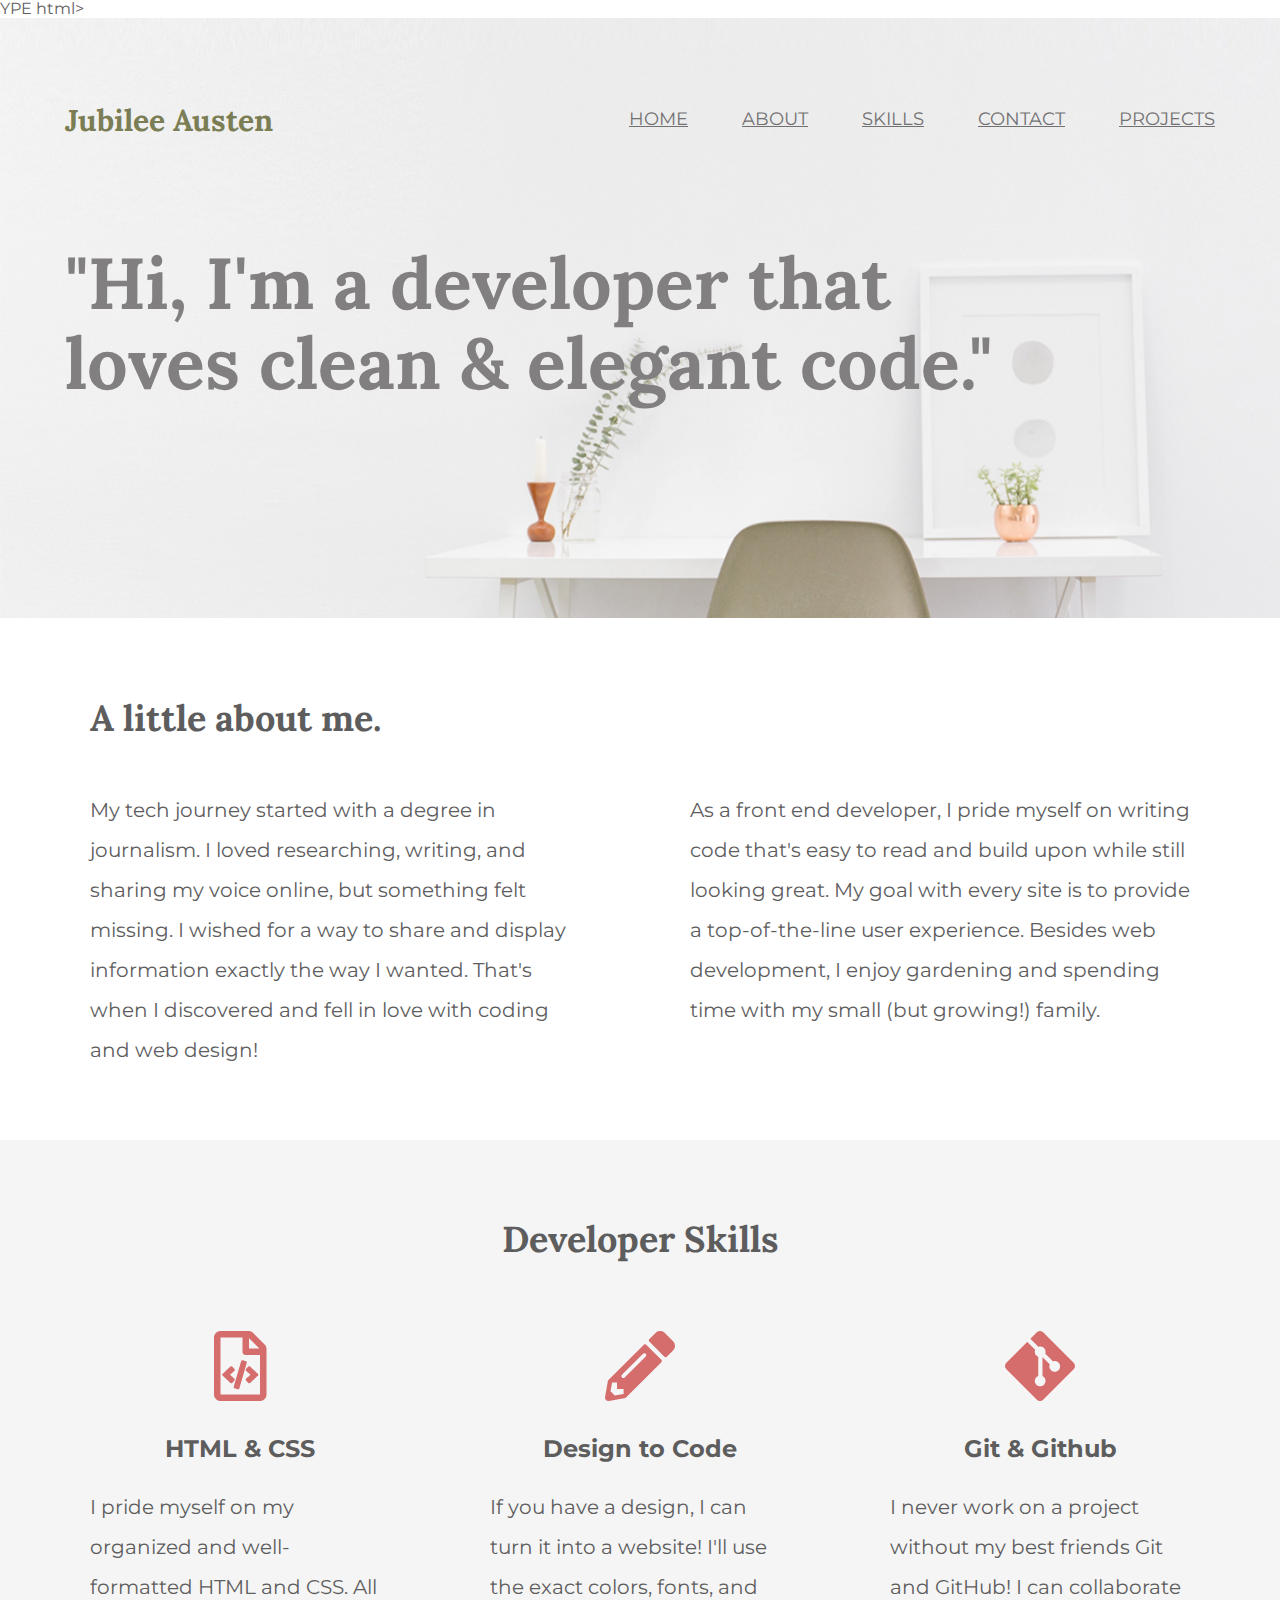
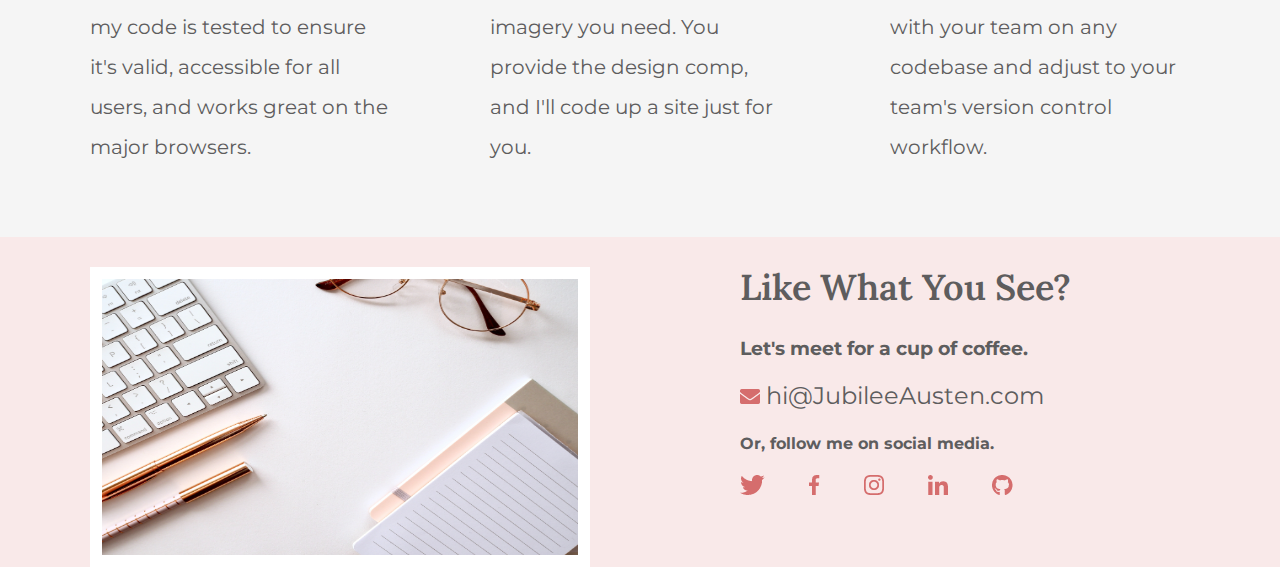
<file: index.html>
YPE html>
<html lang="en">

<head>
    <meta charset="UTF-8">
    <title>Jubilee Austen | Portfolio</title>
    <link rel="stylesheet" href="css/normalize.css">
    <link rel="stylesheet" href="css/main.css">
    <link rel="preconnect" href="https://fonts.googleapis.com">
    <link rel="preconnect" href="https://fonts.gstatic.com" crossorigin>
    <link href="https://fonts.googleapis.com/css2?family=Anton&family=Dancing+Script&family=Galada&family=Joan&family=Lora:wght@400;600;700&family=Martel+Sans:wght@200&family=Montserrat:wght@400;700&family=PT+Serif:wght@400;700&family=Teko:wght@300&display=swap" rel="stylesheet">
</head>

<body>
    <header class="homepage-hero">
        <div class="content-wrapper">
            <h1>Jubilee Austen</h1>
            <nav>
                <ul>
                    <li><a href="#">home</a></li>
                    <li><a href="#about">about</a></li>
                    <li><a href="#skills">skills</a></li>
                    <li><a href="#contact">contact</a></li>
                    <li><a href="projects/index.html">projects</a></li>
                </ul>
            </nav>
            <h2>"Hi, I'm a developer that loves clean & elegant code."</h2>
        </div>
    </header>
    <main>
        <section id="about">
            <div class="content-wrapper">
                <h2>A little about me.</h2>
                <p>My tech journey started with a degree in journalism. I loved researching, writing, and sharing my voice online, but something felt missing. I wished for a way to share and display information exactly the way I wanted. That's when I discovered and fell in love with coding and web design!</p>
                <p>As a front end developer, I pride myself on writing code that's easy to read and build upon while still looking great. My goal with every site is to provide a top-of-the-line user experience.  Besides web development, I enjoy gardening and spending time with my small (but growing!) family.</p>
            </div>
        </section>
        <section id="skills">
            <div class="content-wrapper">
                <h2>Developer Skills</h2>
                <div class="skill-list">
                <img src="img/html-icon.png" alt="html icon">
                <h3>HTML & CSS</h3>
                <p>I pride myself on my organized and well-formatted HTML and CSS. All my
                    code is tested to ensure it's valid, accessible for all users, and works great
                    on the major browsers.
                </p>
            </div>
            <div class="skill-list">       
                <img src="img/pencil-icon.png" alt="pencil icon">
                <h3>Design to Code</h3>
                <p>If you have a design, I can turn it into a website! I'll use the exact colors,
                    fonts, and imagery you need. You provide the design comp, and I'll code up
                    a site just for you.</p>
            </div>    
            <div class="skill-list">
                <img src="img/git-icon.png" alt="GitHub icon">
                <h3>Git & Github</h3>
                <p>I never work on a project without my best friends Git and GitHub! I can
                    collaborate with your team on any codebase and adjust to your team's
                    version control workflow.</p>
                </div>
            </div>
        </section>
    </main>
    <footer id="contact">
        <div class="content-wrapper">
            <div class="contact-image">
                <img src="img/jess-bailey-q10VITrVYUM-unsplash.jpg" alt="work desk" id="contact-img">
            </div>
                <div class="contact-info">
                <h2>Like What You See?</h2>
                <h3>Let's meet for a cup of coffee.</h3>
                <a href="mailto:me@jubileeausten.com"><img src="img/envelope.png" alt="envelope icon"> hi@JubileeAusten.com</a>
                    <h4>Or, follow me on social media.</h4>
                    <ul>
                        <li><a href="https://twitter.com/home" target="_blank"><img src="img/twitter.png" alt="Twitter icon"></a></li>
                        <li><a href="https://www.facebook.com" target="_blank"><img src="img/facebook.png" alt="Facebook icon"></a></li>                   
                        <li><a href="https://www.instagram.com" target="_blank"><img src="img/instagram.png" alt="Instgram icon"></a></li>
                        <li><a href="https://www.linkedin.com" target="_blank"><img src="img/linkedin.png" alt="LinkedIn icon"></a></li>
                        <li><a href="https://github.com" target="_blank"><img src="img/github.png" alt="GitHub icon"></a></li>
                    </ul>
            </div>

        </div>
    </footer>

</body>

</html>
</file>
<file: css/main.css>
/****** Global Styles ******/
body {
    font-family: 'Montserrat', Helvetica, Arial, sans-serif;
    color: #5e5d5e;
    background-size: cover;
    background-position: center;
}

.content-wrapper {
    width: 1200px;
    margin: 0 auto;
    overflow: auto;
}


/****** Header Styles ******/
.homepage-hero {
    background: url("../img/full-background.png"),#f9efef;;
    background-size: cover;
    background-position: center;
    height: 600px;
}

header h1 {
    float: left;
    width:300px ;
    font-family: "Lora", serif;
    font-size: 30px;
    color: #7b7e54;
    padding: 65px 0 65px 25px;
}

header nav {
    width: 800px;
    float: right;
    text-align: right;
    padding: 75px 25px 75px 0;
     
}

nav ul li{
    display: inline-block;
 }

nav ul li a {
    text-transform: uppercase;
    padding-left: 50px;
    color: #727172;
    font-size: 18px;
}

header h2 {
    width: 1000px;
    clear: both;
    font-family: "Lora", serif;
    font-size: 72px;
    line-height: 80px;
    color: #817F80;
    padding: 20px 0 20px 25px;
}



/****** About Styles ******/
#about .content-wrapper {
    padding: 50px 0;
}


 #about h2 {
    font-family: 'Lora', serif;
    font-size: 36px;
    padding-left: 50px;
}

#about p {
    float: left;
    font-size: 20px;
    line-height: 40px;
    padding: 0 50px;
    width: 500px;
}

/****** Skill Styles ******/
#skills {
    background: #f5f5f5;
    text-align: center;
}

#skills .content-wrapper {
     padding: 50px 0;
    
}

#skills .skill-list {
    float: left;
    width: 300px;
    padding: 0 50px;
}

#skills  h2 {
    font-family: 'Lora', serif;
    font-size: 36px;
    padding-bottom: 40px;
}

#skills h3 {
    font-size: 24px;
    line-height: 36px;
    margin:30px 0 20px 0;
}


#skills p {
    font-size: 20px;
    line-height: 40px;
    text-align: left; 
}

/****** Contact Styles ******/
#contact  {
    background: #f9e9e9;
}

#contact .content-wrapper {
    padding-top: 110px 0;
}

#contact .contact-image {
    float: left;
    width: 600px;
    margin-top: 30px;
}

#contact #contact-img {
    width: 500px;
    height: 50px;
    border: 12px solid #ffffff;
    margin: 0 50px;
    box-sizing: border-box;
}

#contact .contact-info {
    float: left;
    width: 600px;
    padding-left: 100px;
    box-sizing: border-box;
}


#contact h2 {
    font-family: 'Lora', serif;
    font-weight: 600;
    font-size: 36px;
    margin-right: 30px 0;
}

contact h3 {
    font-size: 24px;
    font-weight: 400;
    line-height: 36px;
}

contact #email-header {
    margin-bottom: 5px;
}

#contact #socialmedia-header {
    margin: 20px 0 5px 0;
}

#contact #envelope {
    padding-right: 10px;
}

#contact a {
    text-decoration: none;
    color: #5e5d5e;
    font-size: 24px;
    line-height: 36px;
}

#contact ul {
    margin-top: 0;
    padding-left: 0;
}

#contact ul li {
    display: inline-block;
}

#contact ul img {
    padding-right: 40px;
}

/****** Projects Page Styles ******/
    /****** Projects Page Header Styles ******/
header .extra-hero {
    background: #F9EFEF;
    width: 30px;
}

/****** Projects Page Projects Styles ******/
/****** Project Styles ******/
#projects {
    background: #f5f5f5;
    text-align: center;
}

#projects .content-wrapper {
     padding: 115px 0;
    
}

#projects .project-piece {
    float: left;
    width: 300px;
    padding: 0 50px;
}

#projects  h2 {
    font-family: 'Lora', serif;
    font-size: 36px;
    padding-bottom: 40px;
}

#projects #contact .contact-image {
        float: left;
        width: 300px;
        padding: 0 50px;
    }
 

#projects img {
    width: 300px;
    padding-bottom: 30px;
}

#projects h3 {
    font-size: 24px;
    line-height: 36px;
    margin: 30px 0 20px 0;
}

#projects p {
    font-size: 20px;
    line-height: 40px;
    text-align: left; 
}

#contact #contact-img {
    width: 500px;
    height: 300px;
    border: 12px solid #ffffff;
    margin: 0 50px;
    box-sizing: border-box;
}

/****** Extra-hero Styling ******/

.extra-hero {
    width: 50px;
}

/****** Project Page Contact Styling ******/
#projects .contact  {
    background: #f9e9e9;
}

#projects .content-wrapper {
    padding-top: 100px 0;
}

#projects .contact-image {
    float: left;
    width: 20px;
    margin-top: 30px;
}

#projects #contact-img {
     width: 500px;
    height: 50px;
    border: 12px solid #ffffff;
    margin: 0 50px;
    box-sizing: border-box;
}

#projects .contact-info {
    float: left;
    width: 600px;
    padding-left: 100px;
    box-sizing: border-box;
}


#projects .contact h2 {
    font-family: 'Lora', serif;
    font-weight: 600;
    font-size: 36px;
    margin-right: 30px 0;
}

#projects .contact h3 {
    font-size: 24px;
    font-weight: 400;
    line-height: 36px;
}

#projects #email-header {
    margin-bottom: 5px;
}

#projects #socialmedia-header {
    margin: 20px 0 5px 0;
}

#projects #envelope {
    padding-right: 10px;
}

#projects a {
    text-decoration: none;
    color: #5e5d5e;
    font-size: 24px;
    line-height: 36px;
}

#projects ul {
    margin-top: 0;
    padding-left: 0;
}

#projects ul li {
    display: inline-block;
}

#projects ul img {
    padding-right: 40px;
}
</file>
